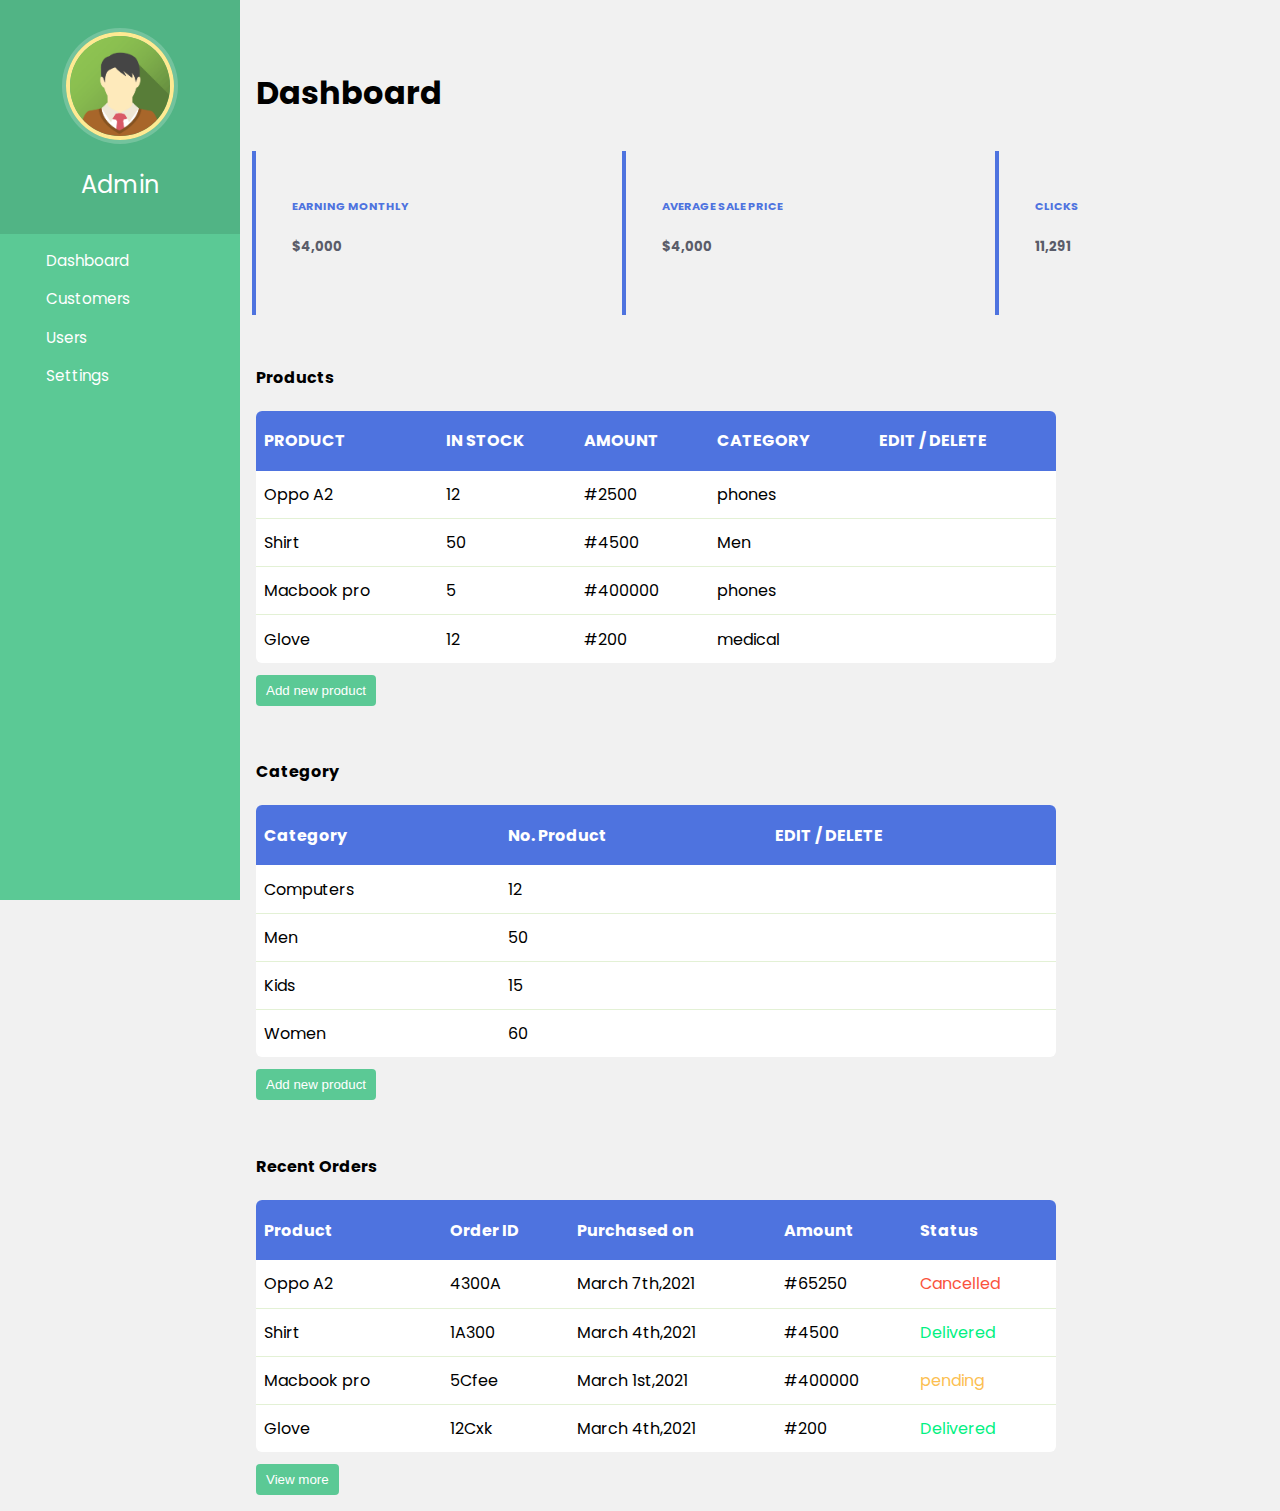
<file: index.html>
<!doctype html>
<html lang="en">
  <head>
  	<title>Sidebar 05</title>
    <meta charset="utf-8">
    <meta name="viewport" content="width=device-width, initial-scale=1, shrink-to-fit=no">

    <link href="https://fonts.googleapis.com/css?family=Poppins:300,400,500,600,700,800,900" rel="stylesheet">
    <link href="https://cdn.jsdelivr.net/npm/bootstrap@5.0.0-beta2/dist/css/bootstrap.min.css" rel="stylesheet" integrity="sha384-BmbxuPwQa2lc/FVzBcNJ7UAyJxM6wuqIj61tLrc4wSX0szH/Ev+nYRRuWlolflfl" crossorigin="anonymous">
    <link rel="stylesheet" href="https://cdnjs.cloudflare.com/ajax/libs/font-awesome/5.15.2/css/all.min.css" integrity="sha512-HK5fgLBL+xu6dm/Ii3z4xhlSUyZgTT9tuc/hSrtw6uzJOvgRr2a9jyxxT1ely+B+xFAmJKVSTbpM/CuL7qxO8w==" crossorigin="anonymous" />
    <link rel="stylesheet" href="css/style.css">
    
  </head>
  <body>
	 <!--           Start of Sidebar         -->	
    <nav class="menu" tabindex="0">
      <div class="smartphone-menu-trigger"></div>
      <header class="avatar">
        <img src="./images/avatar-amin.png" />
        <h2>Admin</h2>
      </header>
      <ul>
        <li tabindex="0" class="icon-dashboard"><span>Dashboard</span></li>
        <li tabindex="0" class="icon-customers"><span>Customers</span></li>
        <li tabindex="0" class="icon-users"><span>Users</span></li>
        <li tabindex="0" class="icon-settings"><span>Settings</span></li>
        
      </ul>
    </nav>


    <!--            Main Section        -->
    <main>
     <h1>Dashboard</h1>
     <div class="report-container">
        <div class="card">
            <div class="card__body">
                <p class="card__title">Earning Monthly</p>
                <h5 class="card__value">$4,000</h5>
            </div>
            <div class="card__icon">
                <i class="fas fa-dollar-sign"></i>
            </div>
        </div>

        <div class="card">
            <div class="card__body">
                <p class="card__title">Average sale price</p>
                <h5 class="card__value">$4,000</h5>
            </div>
            <div class="card__icon">
                <i class="fas fa-tags"></i>
            </div>
        </div>

        <div class="card">
            <div class="card__body">
                <p class="card__title">Clicks</p>
                <h5 class="card__value">11,291</h5>
            </div>
            <div class="card__icon">
               <i class="fas fa-mouse"></i> 
            </div>
        </div>

     </div>
     <!--Product section-->
     <section class="product">
         <h4>Products</h4>
         <table>
            <thead>
              <tr>
                <th>PRODUCT</th>
                <th>IN STOCK</th>
                <th>AMOUNT</th>
                <th>CATEGORY</th>
                <th>EDIT / DELETE</th>
              </tr>
            <thead>
            <tbody>
              <tr>
                <td>Oppo A2</td>
                <td>12</td>
                <td>#2500</td>
                <td>phones</td>
                <td><span class="edit"><a href="#"><i class="fas fa-pen"></i></a></i></span>
                <span class="delete"><a href="#"><i class="fas fa-trash-alt"></i></a></span></td>
              </tr>
                <tr>
                    <td>Shirt</td>
                    <td>50</td>
                    <td>#4500</td>
                    <td>Men</td>
                    <td><span class="edit"><a href="#"><i class="fas fa-pen"></i></a></i></span>
                    <span class="delete"><a href="#"><i class="fas fa-trash-alt"></i></a></span></td>
              </tr>
                 <tr>
                    <td>Macbook pro</td>
                    <td>5</td>
                    <td>#400000</td>
                    <td>phones</td>
                    <td><span class="edit"><a href="#"><i class="fas fa-pen"></i></a></i></span>
                    <span class="delete"><a href="#"><i class="fas fa-trash-alt"></i></a></span></td>
              </tr>
                 <tr>
                    <td>Glove</td>
                    <td>12</td>
                    <td>#200</td>
                    <td>medical</td>
                    <td><span class="edit"><a href="#"><i class="fas fa-pen"></i></a></i></span>
                    <span class="delete"><a href="#"><i class="fas fa-trash-alt"></i></a></span></td>
              </tr>
            </tbody>
        </table>

        <button class="btn"><i class="fas fa-plus"></i> Add new product</button>
     </section>

     <!--Category section-->
     <section >
        <h4> Category</h4>
        <table class="category">
           <thead>
             <tr>
               <th>Category</th>
               <th>No. Product</th>
               <th>EDIT / DELETE</th>
             </tr>
           <thead>
           <tbody>
             <tr>
               <td>Computers</td>
               <td>12</td>
               <td><span class="edit"><a href="#"><i class="fas fa-pen"></i></a></i></span>
               <span class="delete"><a href="#"><i class="fas fa-trash-alt"></i></a></span></td>
             </tr>
               <tr>
                   <td>Men</td>
                   <td>50</td>
                   <td><span class="edit"><a href="#"><i class="fas fa-pen"></i></a></i></span>
                   <span class="delete"><a href="#"><i class="fas fa-trash-alt"></i></a></span></td>
             </tr>
                <tr>
                   <td>Kids</td>
                   <td>15</td>
                   <td><span class="edit"><a href="#"><i class="fas fa-pen"></i></a></i></span>
                   <span class="delete"><a href="#"><i class="fas fa-trash-alt"></i></a></span></td>
             </tr>
                <tr>
                   <td>Women</td>
                   <td>60</td>
                   <td><span class="edit"><a href="#"><i class="fas fa-pen"></i></a></i></span>
                   <span class="delete"><a href="#"><i class="fas fa-trash-alt"></i></a></span></td>
             </tr>
           </tbody>
       </table>

       <button class="btn"><i class="fas fa-plus"></i> Add new product</button>
    </section>
     
     <!--Order Section-->

     <section>
        <h4>Recent Orders</h4>
        <table class="orders">
           <thead>
             <tr>
               <th>Product</th>
               <th>Order ID</th>
               <th>Purchased on</th>
               <th>Amount</th>
               <th>Status</th>
             </tr>
           <thead>
           <tbody>
             <tr>
               <td>Oppo A2</td>
               <td>4300A</td>
               <td>March 7th,2021</td>
               <td>#65250</td>
               <td><span class="status__red">Cancelled</span></td>
             </tr>
               <tr>
                   <td>Shirt</td>
                   <td>1A300</td>
                   <td>March 4th,2021</td>
                   <td>#4500</td>
                   <td><span class="status__green">Delivered</span></span></td>
             </tr>
                <tr>
                   <td>Macbook pro</td>
                   <td>5Cfee</td>
                   <td>March 1st,2021</td>
                   <td>#400000</td>
                   <td><span class="status__yellow">pending</span></span></td>
             </tr>
                <tr>
                   <td>Glove</td>
                   <td>12Cxk</td>
                   <td>March 4th,2021</td>
                   <td>#200</td>
                   <td><span class="status__green">Delivered</span></span></td>
             </tr>
           </tbody>
       </table>
       <button class="btn">View more</button>
    </section>


    </main>


    <script src="https://cdn.jsdelivr.net/npm/bootstrap@5.0.0-beta2/dist/js/bootstrap.bundle.min.js" integrity="sha384-b5kHyXgcpbZJO/tY9Ul7kGkf1S0CWuKcCD38l8YkeH8z8QjE0GmW1gYU5S9FOnJ0" crossorigin="anonymous"></script>
    <script src="js/jquery.min.js"></script>
    <script src="js/main.js"></script>
  </body>
</html>
</file>
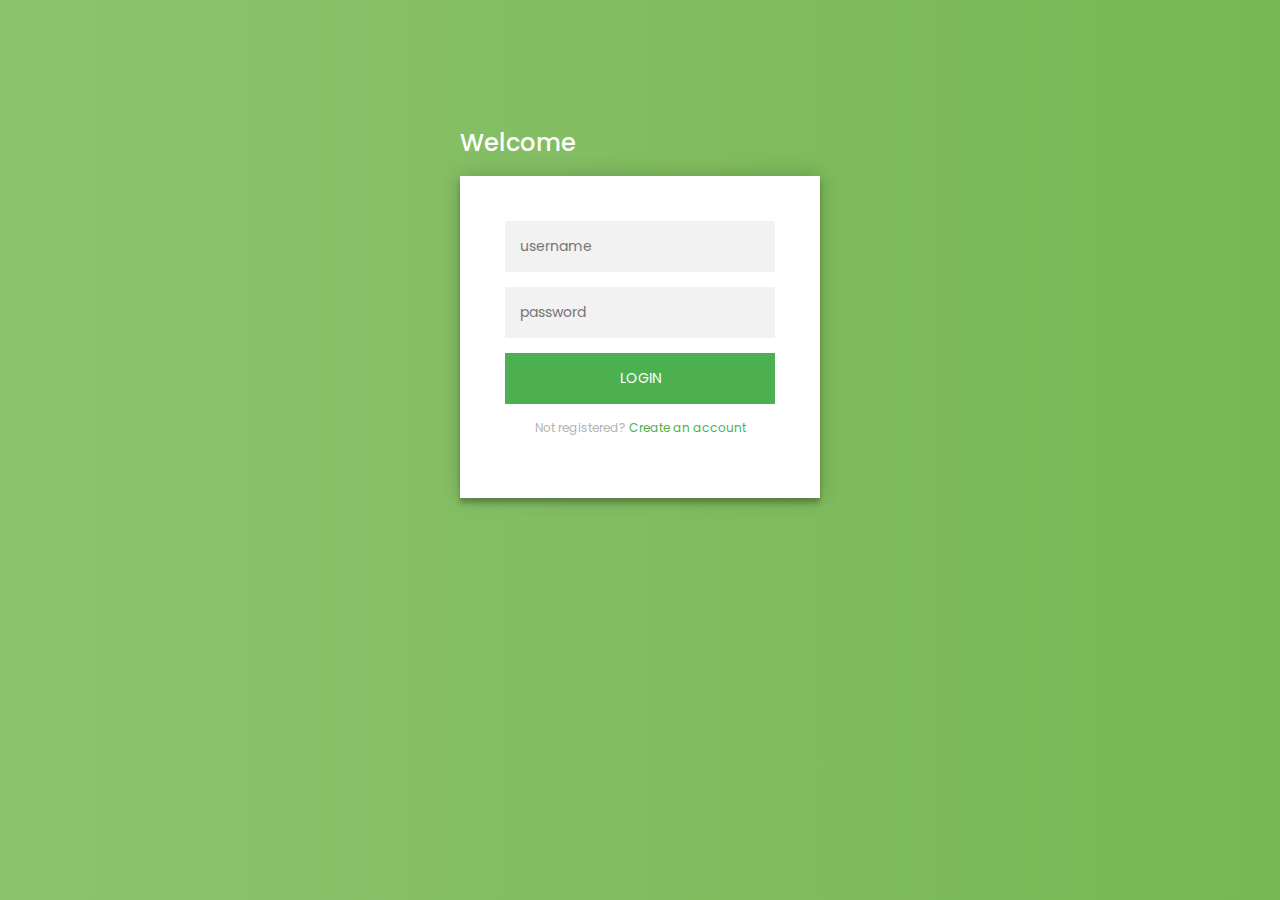
<file: login.html>
<html lang="en">
<head>
  <meta charset="UTF-8">
  <meta http-equiv="X-UA-Compatible" content="IE=edge">
  <meta name="viewport" content="width=device-width, initial-scale=1.0">
  <title>Login</title>
  <link href="https://fonts.googleapis.com/css?family=Poppins:300,400,500,600,700,800,900" rel="stylesheet">
  <link rel="stylesheet" href="./css/login-style.css">
</head>
<body>
  <div class="login-page">
    <h1 class="title">Welcome</h1>
    <div class="form">
      <!-- register form -->
      <form class="register-form">
        <input type="text" placeholder="name"/>
        <input type="password" placeholder="password"/>
        <input type="text" placeholder="email address"/>
        <button>create</button>
        <p class="message">Already registered? <a href="#">Sign In</a></p>
      </form>
      <!-- login form -->
      <form class="login-form">
        <input type="text" placeholder="username"/>
        <input type="password" placeholder="password"/>
        <button>login</button>
        <p class="message">Not registered? <a href="#">Create an account</a></p>
      </form>
    </div>
  </div>

  <script src="js/jquery.min.js"></script>
  <script src="js/main.js"></script>
</body>
</html>
</file>
<file: css/style.css>
body {
  font-size: 16px;
  background: #f1f1f1;
  margin: 0;
  font-family: "Poppins", Helvetica Neue, Helvetica, Arial, sans-serif;
  color: #fff;
  padding-left: 240px;
}
main {
  position: relative;
  height: 100vh;
  color: #000000;
}

.menu {
  background: #5bc995;
  height: 100vh;
  width: 240px;
  position: fixed;
  top: 0;
  left: 0;
  z-index: 5;
  outline: none;
}
.menu .avatar {
  background: rgba(0, 0, 0, 0.1);
  padding: 2em 0.5em;
  text-align: center;
}
.menu .avatar img {
  width: 100px;
  border-radius: 50%;
  overflow: hidden;
  border: 4px solid #ffea92;
  box-shadow: 0 0 0 4px rgba(255, 255, 255, 0.2);
}
.menu .avatar h2 {
  font-weight: normal;
  margin-bottom: 0;
}
.menu ul {
  list-style: none;
  padding: 0.5em 0;
  margin: 0;
}
.menu ul li {
  padding: 0.5em 1em 0.5em 3em;
  font-size: 0.95em;
  font-weight: regular;
  background-repeat: no-repeat;
  background-position: left 15px center;
  background-size: auto 20px;
  transition: all 0.15s linear;
  cursor: pointer;
}
.menu ul li.icon-dashboard {
  background-image: url("http://www.entypo.com/images//gauge.svg");
}
.menu ul li.icon-customers {
  background-image: url("http://www.entypo.com/images//briefcase.svg");
}
.menu ul li.icon-users {
  background-image: url("http://www.entypo.com/images//users.svg");
}
.menu ul li.icon-settings {
  background-image: url("http://www.entypo.com/images//tools.svg");
}
.menu ul li:hover {
  background-color: rgba(0, 0, 0, 0.1);
}
.menu ul li:focus {
  outline: none;
}
@media screen and (max-width: 900px) and (min-width: 480px) {
  body {
    padding-left: 90px;
  }
  .menu {
    width: 90px;
  }
  .menu .avatar {
    padding: 0.5em;
    position: relative;
  }
  .menu .avatar img {
    width: 60px;
  }
  .menu .avatar h2 {
    opacity: 0;
    position: absolute;
    top: 50%;
    left: 100px;
    margin: 0;
    min-width: 200px;
    border-radius: 4px;
    background: rgba(0, 0, 0, 0.4);
    transform: translate3d(-20px, -50%, 0);
    transition: all 0.15s ease-in-out;
  }
  /* .menu .avatar:hover h2 {
    opacity: 1;
    transform: translate3d(0px, -50%, 0);
  } */

  .menu ul li {
    height: 60px;
    background-position: center center;
    background-size: 30px auto;
    position: relative;
  }
  .menu ul li span {
    opacity: 0;
    position: absolute;
    background: rgba(0, 0, 0, 0.5);
    padding: 0.2em 0.5em;
    border-radius: 4px;
    top: 50%;
    left: 80px;
    transform: translate3d(-15px, -50%, 0);
    transition: all 0.15s ease-in-out;
  }
  .menu ul li span:before {
    content: "";
    width: 0;
    height: 0;
    position: absolute;
    top: 50%;
    left: -5px;
    border-top: 5px solid transparent;
    border-bottom: 5px solid transparent;
    border-right: 5px solid rgba(0, 0, 0, 0.5);
    transform: translateY(-50%);
  }
  .menu ul li:hover span {
    opacity: 1;
    transform: translate3d(0px, -50%, 0);
  }
}
@media screen and (max-width: 480px) {
  body {
    padding-left: 0;
  }
  .menu {
    width: 230px;
    box-shadow: 0 0 0 100em rgba(0, 0, 0, 0);
    transform: translate3d(-230px, 0, 0);
    transition: all 0.3s ease-in-out;
  }
  .menu .smartphone-menu-trigger {
    width: 40px;
    height: 40px;
    position: absolute;
    left: 100%;
    background: #5bc995;
  }
  .menu .smartphone-menu-trigger:before,
  .menu .smartphone-menu-trigger:after {
    content: "";
    width: 50%;
    height: 2px;
    background: #fff;
    border-radius: 10px;
    position: absolute;
    top: 45%;
    left: 50%;
    transform: translate3d(-50%, -50%, 0);
  }
  .menu .smartphone-menu-trigger:after {
    top: 55%;
    transform: translate3d(-50%, -50%, 0);
  }
  .menu ul li {
    padding: 1em 1em 1em 3em;
    font-size: 1.2em;
  }
  .menu:focus {
    transform: translate3d(0, 0, 0);
    box-shadow: 0 0 0 100em rgba(0, 0, 0, 0.6);
  }
  .menu:focus .smartphone-menu-trigger {
    pointer-events: none;
  }
}

/*** main content***/
.report-container {
  display: flex;
  flex-flow: row wrap;
  justify-content: flex-start;
}
main h1 {
  padding-top: 3rem;
  padding-left: 1rem;
}

.card {
  display: flex;
  flex-flow: row nowrap;
  align-items: center;
  justify-content: space-between;
  margin: 12px;
  padding: 2.25rem;
  flex-grow: 1;
  border-left: 0.25rem solid #4e73df;
}
.card__body {
  flex-basis: 0;
  flex-grow: 1;
}
.card__icon {
  padding-left: 1rem;
  color: #dddfeb;
}

.card__icon i {
  font-size: 2rem;
}
.card__title {
  text-transform: uppercase;
  font-size: 0.7rem;
  font-weight: 700;
  color: #4e73df;
}
.card__value {
  color: #5a5c69;
}

/* Product section */
section {
  padding: 1rem;
}
table {
  border-spacing: 1;
  border-collapse: collapse;
  background: white;
  border-radius: 6px;
  overflow: hidden;
  max-width: 800px;
  width: 100%;

  position: relative;
}
table * {
  position: relative;
}
table td,
table th {
  padding-left: 8px;
}

table thead tr {
  height: 60px;
  background: #4e73df;
  font-size: 16px;
  color: #ffffff;
}
table tbody tr {
  height: 48px;
  border-bottom: 1px solid #e3f1d5;
}
table tbody tr:last-child {
  border: 0;
}
table td,
table th {
  text-align: left;
}
table td.l,
table th.l {
  text-align: right;
}
table td.c,
table th.c {
  text-align: center;
}
table td.r,
table th.r {
  text-align: center;
}

@media screen and (max-width: 35.5em) {
  table {
    display: block;
  }
  table > *,
  table tr,
  table td,
  table th {
    display: block;
  }
  table thead {
    display: none;
  }

  table tbody tr {
    height: auto;
    padding: 8px 0;
  }
  table tbody tr td {
    padding-left: 45%;
    margin-bottom: 12px;
  }
  table tbody tr td:last-child {
    margin-bottom: 0;
  }
  table tbody tr td:before {
    color: #5a5c69;
    position: absolute;
    font-weight: 700;
    width: 40%;
    left: 10px;
    top: 0;
  }
  table tbody tr td:nth-child(1):before {
    content: "Product";
  }
  table tbody tr td:nth-child(2):before {
    content: "In Stock";
  }
  table tbody tr td:nth-child(3):before {
    content: "Amount";
  }
  table tbody tr td:nth-child(4):before {
    content: "Categories";
  }
  table tbody tr td:nth-child(5):before {
    content: "Edit / Delete";
  }
  /********** Configuring Orders head ****/
  table.orders tbody tr td:nth-child(1):before {
    content: "Product";
  }
  table.orders tbody tr td:nth-child(2):before {
    content: "Order ID";
  }
  table.orders tbody tr td:nth-child(3):before {
    content: "Purchased";
  }
  table.orders tbody tr td:nth-child(4):before {
    content: "Amount";
  }
  table.orders tbody tr td:nth-child(5):before {
    content: "Status";
  }
  /********** Configuring Category head ****/
  table.category tbody tr td:nth-child(1):before {
    content: "Category";
  }
  table.category tbody tr td:nth-child(2):before {
    content: "No. Product";
  }
  table.category tbody tr td:nth-child(3):before {
    content: "Edit/Delete";
  }
}
span.edit a {
  color: #5bc995;
  margin-right: 5px;
}
span.edit a:hover {
  color: #49a178;
}
span.delete a {
  color: #f7793f;
}
span.delete a:hover {
  color: #b1572e;
}
.btn {
  color: #ffffff;
  background-color: #5bc995;
  outline: none;
  border-radius: 0.25rem;
  padding: 8px 10px;
  border: none;
  margin-top: 12px;
}
.status__green {
  color: #02f182;
}
.status__red {
  color: #fa533d;
}
.status__yellow {
  color: #fcc052;
}
</file>
<file: css/login-style.css>
.login-page {
  width: 360px;
  padding: 8% 0 0;
  margin: auto;
  font-family: "Poppins", sans-serif;
}

.login-page .title {
  font-size: 24px;
  font-weight: 500;
  color: #ffffff;
}

.form {
  position: relative;
  z-index: 1;
  background: #ffffff;
  max-width: 360px;
  margin: 0 auto 100px;
  padding: 45px;
  text-align: center;
  box-shadow: 0 0 20px 0 rgba(0, 0, 0, 0.2), 0 5px 5px 0 rgba(0, 0, 0, 0.24);
}
.form input {
  font-family: "Poppins", sans-serif;
  outline: 0;
  background: #f2f2f2;
  width: 100%;
  border: 0;
  margin: 0 0 15px;
  padding: 15px;
  box-sizing: border-box;
  font-size: 14px;
}
.form button {
  font-family: "Poppins", sans-serif;
  text-transform: uppercase;
  outline: 0;
  background: #4caf50;
  width: 100%;
  border: 0;
  padding: 15px;
  color: #ffffff;
  font-size: 14px;
  -webkit-transition: all 0.3 ease;
  transition: all 0.3 ease;
  cursor: pointer;
}
.form button:hover,
.form button:active,
.form button:focus {
  background: #43a047;
}
.form .message {
  margin: 15px 0 0;
  color: #b3b3b3;
  font-size: 12px;
}
.form .message a {
  color: #4caf50;
  text-decoration: none;
}
.form .register-form {
  display: none;
}
.container {
  position: relative;
  z-index: 1;
  max-width: 300px;
  margin: 0 auto;
}
.container:before,
.container:after {
  content: "";
  display: block;
  clear: both;
}
.container .info {
  margin: 50px auto;
  text-align: center;
}
.container .info h1 {
  margin: 0 0 15px;
  padding: 0;
  font-size: 36px;
  font-weight: 300;
  color: #1a1a1a;
}
.container .info span {
  color: #4d4d4d;
  font-size: 12px;
}
.container .info span a {
  color: #000000;
  text-decoration: none;
}
.container .info span .fa {
  color: #ef3b3a;
}
body {
  background: #76b852; /* fallback for old browsers */
  background: -webkit-linear-gradient(right, #76b852, #8dc26f);
  background: -moz-linear-gradient(right, #76b852, #8dc26f);
  background: -o-linear-gradient(right, #76b852, #8dc26f);
  background: linear-gradient(to left, #76b852, #8dc26f);
  font-family: "Poppins", sans-serif;
  -webkit-font-smoothing: antialiased;
  -moz-osx-font-smoothing: grayscale;
}
</file>
